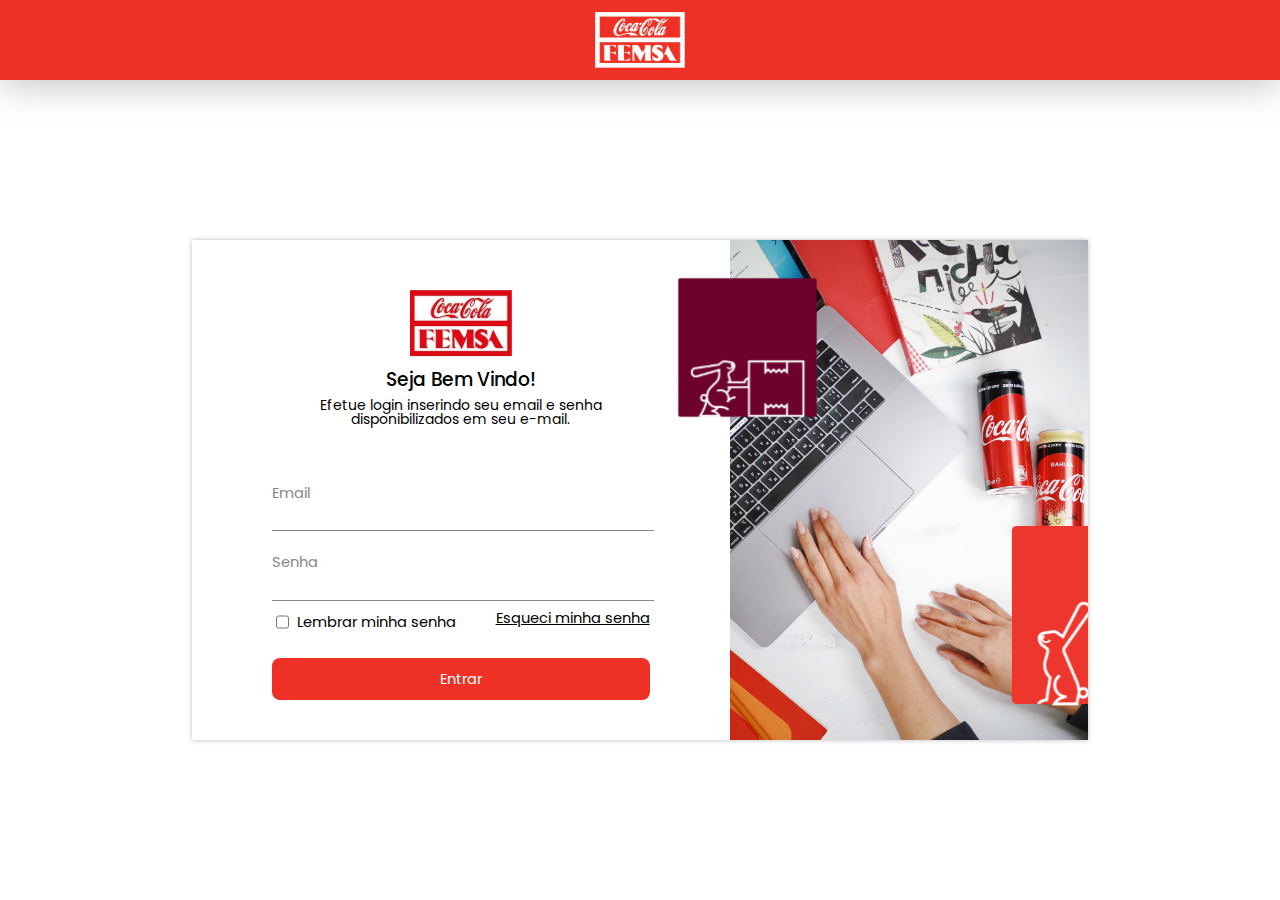
<file: index.html>
<!DOCTYPE html>
<html lang="pt-BR">
  <head>
    <meta charset="UTF-8" />
    <meta http-equiv="X-UA-Compatible" content="IE=edge" />
    <meta name="viewport" content="width=device-width, initial-scale=1.0" />
    <title>FEMSA &mid; Login</title>
    <link
      rel="shortcut icon"
      href="./assets/images/logo.svg"
      type="image/x-icon"
    />
    <link rel="stylesheet" href="./styles/reset.css" />
    <link rel="stylesheet" href="./styles/style.css" />
    <link rel="stylesheet" href="./styles/responsivo.css" />
  </head>
  <body id="corpo-login">
    <header id="cabecalho-padrao">
      <img src="./assets/images/logo-branca.svg" alt="Coca-cola FEMSA logo" />
    </header>
    <main>
      <section id="lado-esquerdo">
        <div class="cabecalho-login">
          <img src="./assets/images/logo.svg" alt="Coca-cola FEMSA logo" />
          <h1>Seja Bem Vindo!</h1>
          <span
            >Efetue login inserindo seu email e senha disponibilizados em seu
            e-mail.</span
          >
        </div>
        <form action="./views/aluno/index.html">
          <fieldset>
            <label for="email" class="label-texto">Email</label>
            <input type="email" name="email" id="email" class="input-texto" required/>
          </fieldset>

          <fieldset>
            <label for="senha" class="label-texto">Senha</label>
            <input
              type="password"
              name="senha"
              id="senha"
              class="input-texto"
              required
            />
          </fieldset>

          <fieldset class="outras-opcoes-login">
            <label for="lembrar-me"
              ><input
                type="checkbox"
                name="lembrar-me"
                id="lembrar-me"
              />Lembrar minha senha</label
            >
            <a href="./recuperar-conta.html">Esqueci minha senha</a>
          </fieldset>

          <button class="botao-vermelho">Entrar</button>
          <a href="./recuperar-conta.html">Esqueci minha senha</a>
        </form>
      </section>
      <div id="lado-direito">
        <img
          src="./assets/images/elementos-juntosplus 1.svg"
          class="imagem-esquerda"
        />
        <img
          src="./assets/images/Design-sem-nome-27 1.svg"
          class="imagem-direita"
        />
      </div>
    </main>

    <script src="./scripts/resize-windown.js"></script>
  </body>
</html>
</file>
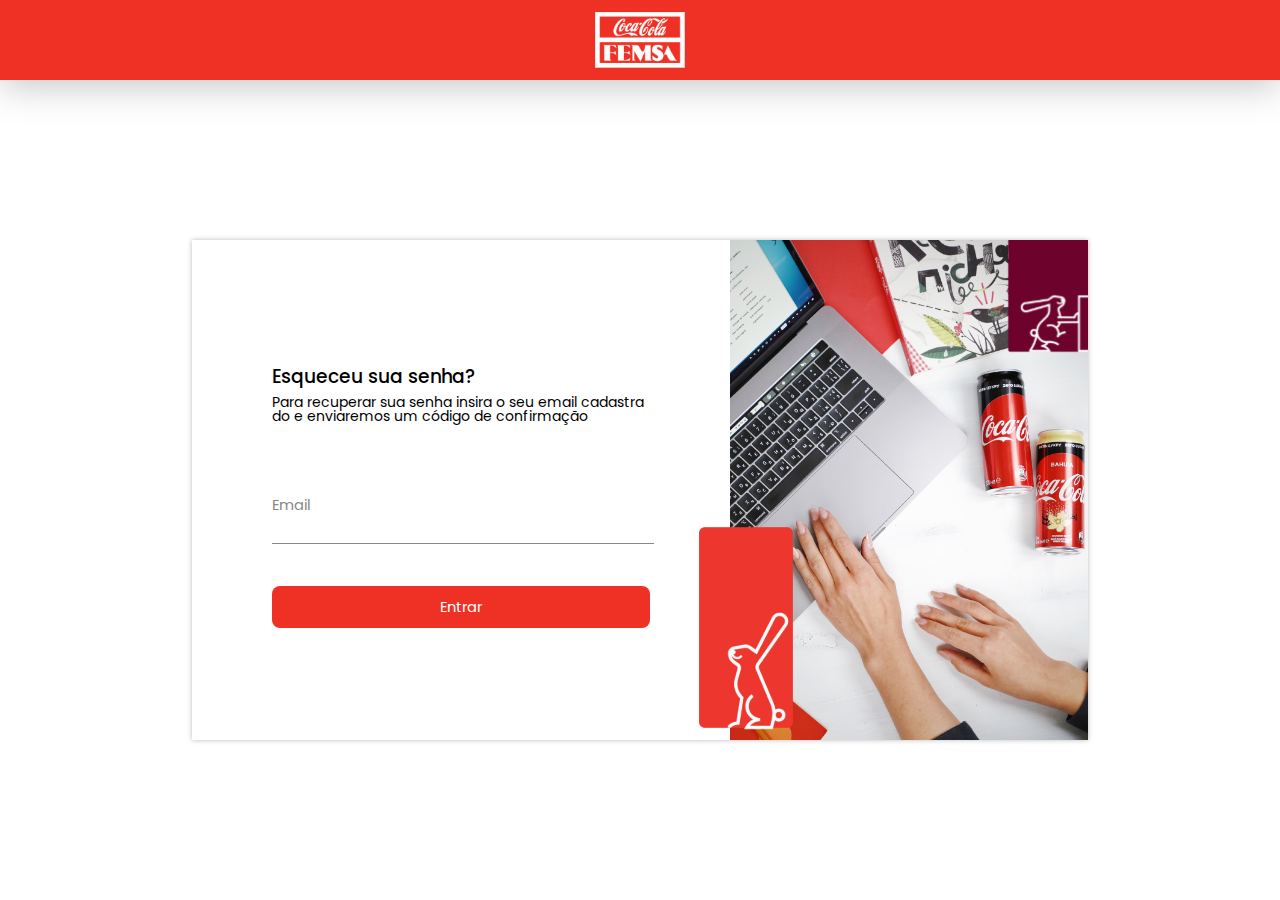
<file: recuperar-conta.html>
<!DOCTYPE html>
<html lang="pt-BR">
  <head>
    <meta charset="UTF-8" />
    <meta http-equiv="X-UA-Compatible" content="IE=edge" />
    <meta name="viewport" content="width=device-width, initial-scale=1.0" />
    <title>FEMSA &mid; Esqueci a senha</title>
    <link
      rel="shortcut icon"
      href="./assets/images/logo.svg"
      type="image/x-icon"
    />
    <link rel="stylesheet" href="./styles/reset.css" />
    <link rel="stylesheet" href="./styles/style.css" />
    <link rel="stylesheet" href="./styles/responsivo.css" />
  </head>
  <body id="corpo-login" class="corpo-recuperar-senha">
    <header id="cabecalho-padrao">
      <img src="./assets/images/logo-branca.svg" alt="Coca-cola FEMSA logo" />
    </header>
    <main>
      <section id="lado-esquerdo">
        <form action="">
          <div class="cabecalho-login">
            <h1>Esqueceu sua senha?</h1>
            <span
              >Para recuperar sua senha insira o seu email cadastrado e
              enviaremos um código de confirmação</span
            >
          </div>

          <fieldset>
            <label for="email" class="label-texto">Email</label>
            <input type="email" name="email" id="email" class="input-texto" required/>
          </fieldset>

          <button class="botao-vermelho" type="button">Entrar</button>
        </form>
      </section>
      <div id="lado-direito">
        <img
          src="./assets/images/elementos-juntosplus 1.svg"
          class="imagem-esquerda"
        />
        <img
          src="./assets/images/Design-sem-nome-27.svg"
          class="imagem-direita"
        />
      </div>
    </main>


    <dialog id="modal-codigo-enviado">
      <div class="content">
        <img src="./assets/images/coelho-branco.svg" alt="Coca-cola FEMSA">
        <span>O código de recuperação foi enviado com sucesso</span>
        <button class="botao-vermelho"><a href="./index.html">Voltar para tela inicial</a></button>
      </div>
    </dialog>

    <script src="./scripts/resize-windown.js"></script>
    <script>
      const modalInfo = document.querySelector('#modal-codigo-enviado')

      modalInfo.style.display = 'none'
      document.querySelector('form .botao-vermelho').addEventListener('click', () => {
        modalInfo.style.display = 'flex'
        modalInfo.style.opacity = '0'
        modalInfo.style.transition = 'all .1s'
        setTimeout(() => modalInfo.style.opacity = '1', 100)
      })
    </script>
  </body>
</html>
</file>
<file: styles/style.css>
@import url("https://fonts.googleapis.com/css2?family=Poppins:ital,wght@0,100;0,200;0,300;0,400;0,500;0,600;0,700;0,800;0,900;1,100;1,200;1,300;1,400;1,500;1,600;1,700;1,800;1,900&display=swap");
@import url("https://fonts.googleapis.com/css2?family=Inter:wght@100;200;300;400;500;600;700;800;900&display=swap");

* {
  font-family: "Poppins";
  font-weight: 400;
  outline: none;
}

:root {
  --vermelho-principal: #ee3124;
}

input:-webkit-autofill {
  box-shadow: 0 0 0 30px white inset;
}

a {
  text-decoration: none;
  color: currentColor;
}

a:visited {
  color: currentColor;
}

/************************************
***         Tela de login         ***
*************************************/
body#corpo-login {
  display: grid;
  grid-template-rows: max-content 1fr;
}

header {
  display: flex;
  height: 60px;
  background: var(--vermelho-principal);
  width: 100%;
  box-shadow: 0px 4px 39px rgba(0, 0, 0, 0.25);
}

header img {
  object-fit: scale-down;
  height: 70%;
  margin: auto;
}

.cabecalho-login {
  display: grid;
  row-gap: 8px;
}

.cabecalho-login h1 {
  font-weight: 500;
  margin: auto;
  text-align: center;
  margin-top: 6px;
}

#corpo-login main {
  box-sizing: border-box;
  padding: 50px 30px 40px;
  max-width: 100%;
}

section#lado-esquerdo {
  display: grid;
  grid-template-rows: max-content 1fr;
  height: 100%;
  max-width: 480px;
  margin: auto;
  background-color: #fff;
}

#lado-esquerdo form {
  display: grid;
  grid-template-rows: repeat(3, max-content) 1fr;

  font-size: 11pt;
  margin-top: 40px;
}

body#corpo-login fieldset:not(#corpo-login fieldset:last-of-type) {
  margin-top: 20px;
}

body#corpo-login fieldset label.label-texto{
  margin-bottom: 3px;
  display: block;
  color: #888;
}

.outras-opcoes-login {
  display: flex;
  margin-top: 6px;
}

.outras-opcoes-login label {
  display: flex;
  line-height: 150%;
  text-indent: 5px;
  height: max-content;
}

.outras-opcoes-login a {
  display: none;
  text-decoration: underline;
}

.botao-vermelho {
  margin-top: auto;
}

#lado-esquerdo form > a:last-of-type {
  display: flex;
  text-decoration: underline;
  margin: 13px auto 0;
}

#lado-esquerdo img {
  display: flex;
  object-fit: scale-down;
  width: 27%;
  margin: 0 auto;
}

#lado-esquerdo span {
  font-size: 14px;
  text-align: center;
  display: block;
}

.input-texto {
  border: none;
  display: block;
  border-bottom: 1px solid #888;
  width: 100%;

  height: 24px;
  line-height: 20px;
  margin: 4px 0;
  font-size: 10pt;
}

.botao-vermelho {
  width: 100%;
  color: white;
  border: none;
  background: var(--vermelho-principal);
  border-radius: 8px;
  font-size: 11pt;
  line-height: 40px;
}

#lado-direito {
  display: none;
  background: url(./../assets/images/imagem-de-fundo-login.png) no-repeat;
  background-size: 100%;
}

/*
**********************************
***      Recuperar conta       ***
**********************************
*/
.corpo-recuperar-senha #lado-esquerdo h1,
.corpo-recuperar-senha #lado-esquerdo span{
  width: 100%;
  text-align: start !important;
  word-break: break-all;
}

.corpo-recuperar-senha #lado-esquerdo{
  display: flex;
}

.corpo-recuperar-senha #lado-esquerdo form{
  max-height: 80%;
  margin: auto;
  display: flex;
  flex-direction: column;
}

.corpo-recuperar-senha #lado-esquerdo form fieldset{
  margin-top: 20%;
}

.corpo-recuperar-senha #lado-esquerdo form button{
  margin-top: 10% !important;
}

/*Modal de confirmação de código enviado*/
dialog#modal-codigo-enviado{
  width: 100%;
  height: 100%;
  background: var(--vermelho-principal);
  border: none;
  padding: 0;
  display: none;
}

dialog#modal-codigo-enviado .content{
  width: max-content;
  max-width: 60%;
  height: max-content;
  display: grid;
  row-gap: 15px;
  margin: auto;
}

#modal-codigo-enviado img{
  max-height: 22vh;
  width: 100%;
}

#modal-codigo-enviado span{
  color: #fff;
  font-size: 15pt;
  width: 70%;
  text-align: center;
  margin: auto;
}

#modal-codigo-enviado button{
  padding: 0;
  color: var(--vermelho-principal);
  background: #fff;
  overflow: hidden;
}

dialog#modal-codigo-enviado a{
  width: 100%;
  height: 100%;
  display: block;
}

/*
*********************************
***   Estilizando documento   ***
*********************************
*/
#corpo-documento{
  display: grid;
  grid-template-rows: max-content 1fr;
  background: #E0E0DD;
}

#corpo-documento header{
  padding: 0 140px;
  position: sticky;
  top: 0;
  display: flex;
  justify-content: space-between;
  box-sizing: border-box;
  align-items: center;
  height: 70px;
}

#corpo-documento header > img{
  margin: 0;
}

header button{
  background: none;
  border: none;
}

.cabecalho-conteudo-direita{
  display: flex;
}

.notificacoes{
  display: flex;
  margin: auto 0;
  height: 35px;
  margin-right: 15px;
}

.notificacoes img{
  width: 100%;
}

header figure{
  display: flex;
  position: relative;
}

#alt-imagem{
  position: relative;
  display: flex;
  flex-direction: column;
  background: #fff;
  width: 45px;
  overflow: hidden;
  height: 45px;
  border-radius: 35px;
  border: none;
  border: none;
  object-fit: cover;
}

#alt-imagem img:nth-of-type(1){
  position: relative;
  margin: 0;
  height: 45%;
  top: 5px;
}

#alt-imagem img:nth-of-type(2){
  width: 100%;
  position: absolute;
  bottom: -22%;
  height: 30px;
}

.cabecalho-conteudo-direita figcaption{
  height: 100%;
  display: flex;
}

.cabecalho-conteudo-direita figcaption button{
  height: max-content;
  margin: auto 0;
}


#corpo-documento #conteudo-principal{
  display: grid;
  grid-template-columns: 100px 1fr;
}

#barra-de-navegacao{
  height: 100%;
  max-height: 100%;
  position: sticky;
  top: 0;
  display: flex;
  box-sizing: border-box;
}

#barra-de-navegacao ul{
  height: 65%;
  max-height: 65%;
  box-sizing: border-box !important;
  width: 90px;
  max-width: 100px;
  overflow: hidden;
  padding: 45px 10px;
  background: #fff;
  margin: auto 0;
  display: flex;
  flex-direction: column;
  min-height: 400px;
  border-radius: 0 35px 35px 0;
  box-shadow: 0px 0px 47px rgba(0, 0, 0, 0.1);
}

#barra-de-navegacao li{
  background-repeat: no-repeat;
  background-size: 70%;
  height: 35px;
  width: 35px;
  display: flex;
  background-position: center;
  margin: auto;
  border-radius: 7px;
  cursor: pointer;
}

#barra-de-navegacao li img{
  width: 70%;
  height: 70%;
  margin: auto;
}

#pagina-selecionada {
  background-color: var(--vermelho-principal);
}
</file>
<file: styles/responsivo.css>
/*Extra dispositivos pequenos(phones, 600px para baixo)*/
@media only screen and (max-width: 600px) {
  /************************************
***         Tela de login         ***
*************************************/
}

/*Dispositivos pequenos(Tablets e telefones largos, min. 600px)*/
@media only screen and (min-width: 600px) {
  /************************************
***         Tela de login         ***
*************************************/
  #lado-esquerdo {
    max-width: 500px !important;
  }
  .outras-opcoes-login a {
    display: flex;
    margin-left: auto;
  }

  #lado-esquerdo form > a:last-of-type {
    display: none;
  }

  .cabecalho-login h1 {
    font-size: 14pt !important;
  }
}

/*Dispositivos médios(landscape tablets, 768px para cima)*/
@media only screen and (min-width: 768px) {
  /************************************
***         Tela de login         ***
*************************************/
}

/*Dispositivos largos(laptops/desktops, 992px para cima)*/
@media only screen and (min-width: 992px) {
  /*
************************************
***         Tela de login        ***
************************************
*/
#corpo-login header{
  height: 80px;
  position: sticky;
  top: 0;
}
#corpo-login main{
  display: grid;
  width: 70%;
  min-width: 860px !important;
  max-width: 900px;
  grid-template-columns: 1fr 40%;
  margin: auto;
  padding: 0;
  max-height: 90vh;
  box-shadow: 0px 0px 5px rgba(0, 0, 0, .27);
  min-height: 500px;
  overflow: hidden;
}

#lado-esquerdo{
  padding: 50px 80px 40px;
  box-sizing: border-box;
  max-height: 100%;
  margin: 0;
  min-width: 100%;
  position: relative;
}

#lado-direito{
  display: flex;
  box-sizing: border-box;
  width: 100%;
  height: 100%;
  position: relative;
  background-size: cover;
}

.imagem-esquerda{
  position: absolute;
  display: flex;
  top: 5%;
  left: -18%;
  width: 46%;
}

.corpo-recuperar-senha .imagem-esquerda{
  right: -20% !important;
  top: -8%;
  left: auto;
}

.imagem-direita {
  position: absolute;
  display: flex;
  bottom: 5%;
  right: 0;
  height: 40%;
}

.corpo-recuperar-senha .imagem-direita{
  left: -12%;
  bottom: 0;
  width: max-content;
  height: 45%;
}

}

/*Extra dispositivos largos laptops e desktops de 1200px para cima*/
@media only screen and (min-width: 1200px) {

}
</file>
